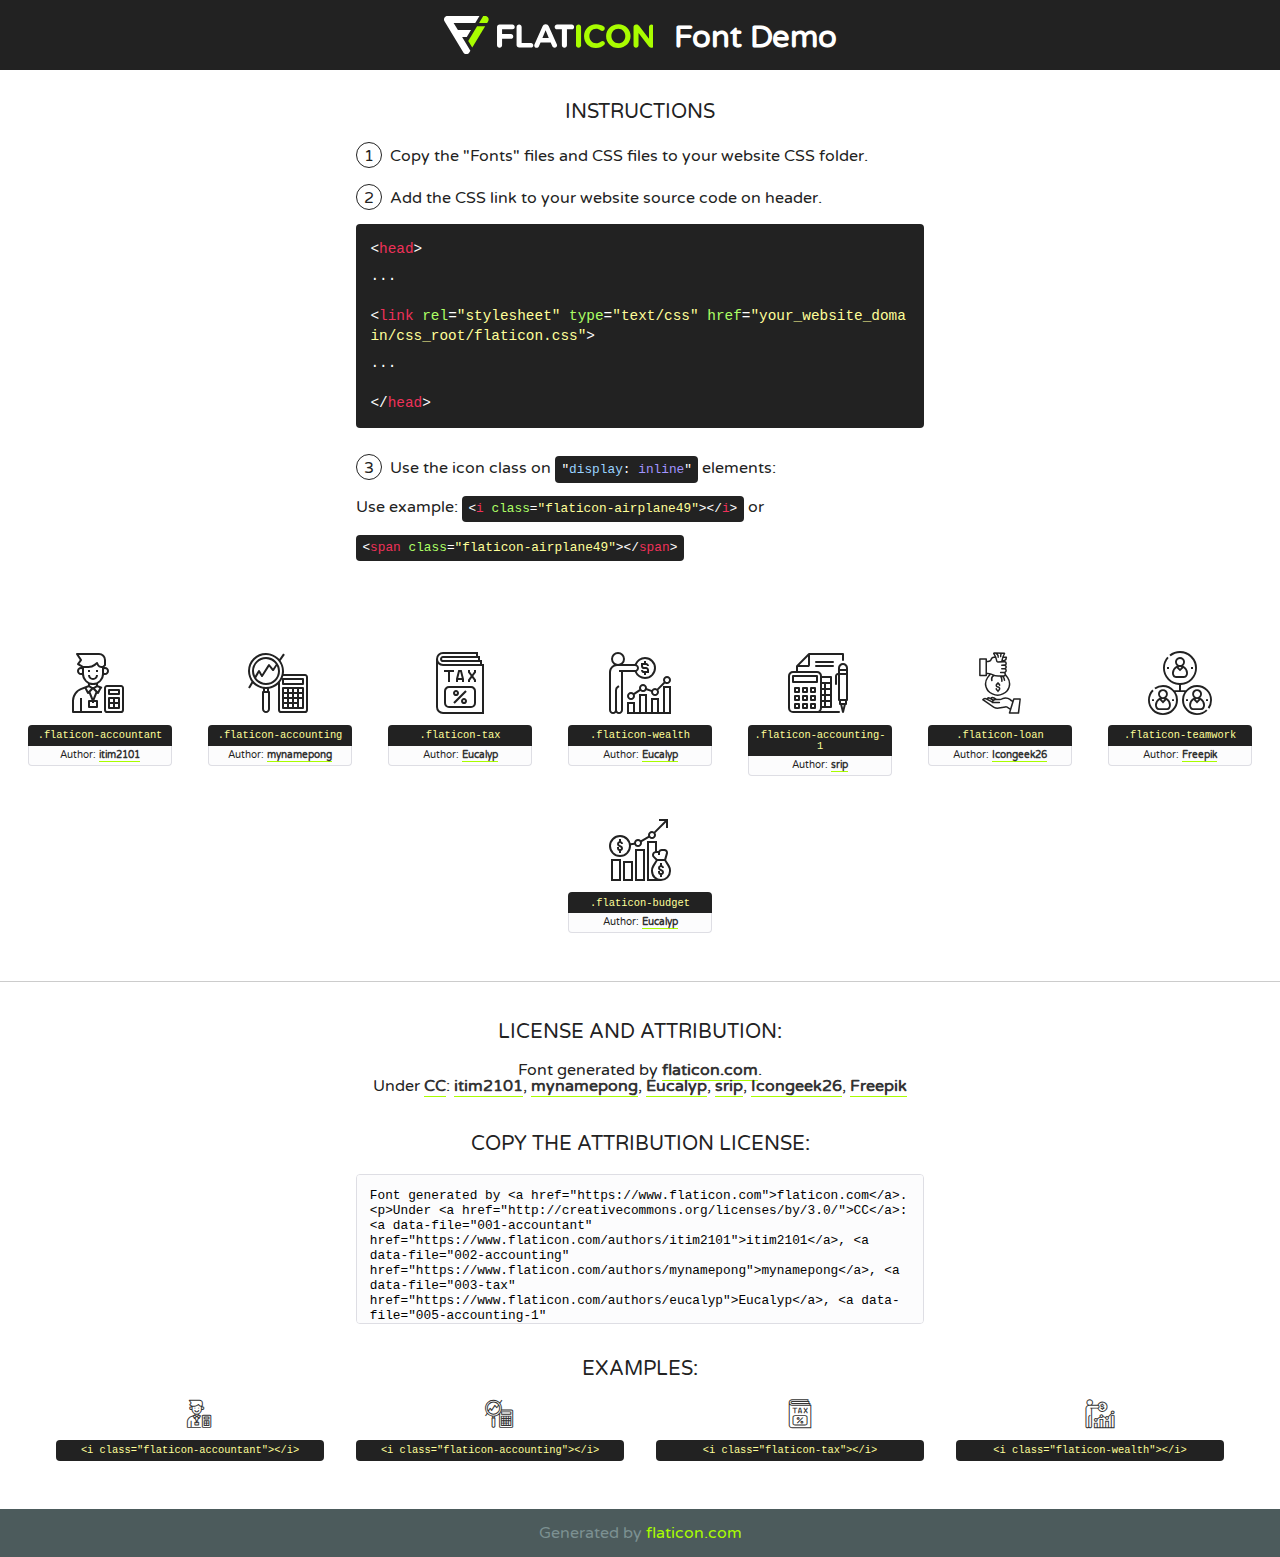
<file: fonts/flaticon/font/flaticon.html>
<!DOCTYPE html>
<!--
  Flaticon icon font: Flaticon
  Creation date: 31/03/2020 00:54
-->
<html>
<!DOCTYPE html>
<html>

<head>
    <title>Flaticon WebFont</title>
    <link href="http://fonts.googleapis.com/css?family=Varela+Round" rel="stylesheet" type="text/css" />
    <link rel="stylesheet" type="text/css" href="flaticon.css">
    <meta charset="UTF-8">
    <style>
    html, body, div, span, applet, object, iframe,
    h1, h2, h3, h4, h5, h6, p, blockquote, pre,
    a, abbr, acronym, address, big, cite, code,
    del, dfn, em, img, ins, kbd, q, s, samp,
    small, strike, strong, sub, sup, tt, var,
    b, u, i, center,
    dl, dt, dd, ol, ul, li,
    fieldset, form, label, legend,
    table, caption, tbody, tfoot, thead, tr, th, td,
    article, aside, canvas, details, embed, 
    figure, figcaption, footer, header, hgroup, 
    menu, nav, output, ruby, section, summary,
    time, mark, audio, video {
        margin: 0;
        padding: 0;
        border: 0;
        font-size: 100%;
        font: inherit;
        vertical-align: baseline;
    }
    /* HTML5 display-role reset for older browsers */
    article, aside, details, figcaption, figure, 
    footer, header, hgroup, menu, nav, section {
        display: block;
    }
    body {
        line-height: 1;
    }
    ol, ul {
        list-style: none;
    }
    blockquote, q {
        quotes: none;
    }
    blockquote:before, blockquote:after,
    q:before, q:after {
        content: '';
        content: none;
    }
    table {
        border-collapse: collapse;
        border-spacing: 0;
    }
    body {
        font-family: 'Varela Round', Helvetica, Arial, sans-serif;
        font-size: 16px;
        color: #222;
    }
    a {
        color: #333;
        border-bottom: 1px solid #a9fd00;
        font-weight: bold;
        text-decoration: none;
    }
    * {
        -moz-box-sizing: border-box;
        -webkit-box-sizing: border-box;
        box-sizing: border-box;
        margin: 0;
        padding: 0;
    }
    [class^="flaticon-"]:before, [class*=" flaticon-"]:before, [class^="flaticon-"]:after, [class*=" flaticon-"]:after {
        font-family: Flaticon;
        font-size: 30px;
        font-style: normal;
        margin-left: 20px;
        color: #333;
    }
    .wrapper {
        max-width: 600px;
        margin: auto;
        padding: 0 1em;
    }
    .title {
        font-size: 1.25em;
        text-align: center;
        margin-bottom: 1em;
        text-transform: uppercase;
    }
    header {
        text-align: center;
        background-color: #222;
        color: #fff;
        padding: 1em;
    }
    header .logo {
        width: 210px;
        height: 38px;
        display: inline-block;
        vertical-align: middle;
        margin-right: 1em;
        border: none;
    }
    header strong {
        font-size: 1.95em;
        font-weight: bold;
        vertical-align: middle;
        margin-top: 5px;
        display: inline-block;
    }
    .demo {
        margin: 2em auto;
        line-height: 1.25em;
    }
    .demo ul li {
        margin-bottom: 1em;
    }
    .demo ul li .num {
        color: #222;
        border-radius: 20px;
        display: inline-block;
        width: 26px;
        padding: 3px;
        height: 26px;
        text-align: center;
        margin-right: 0.5em;
        border: 1px solid #222;
    }
    .demo ul li code {
        background-color: #222;
        border-radius: 4px;
        padding: 0.25em 0.5em;
        display: inline-block;
        color: #fff;
        font-family: Consolas,Monaco,Lucida Console,Liberation Mono,DejaVu Sans Mono,Bitstream Vera Sans Mono,Courier New, monospace;
        font-weight: lighter;
        margin-top: 1em;
        font-size: 0.8em;
        word-break: break-all;
    }
    .demo ul li code.big {
        padding: 1em;
        font-size: 0.9em;
    }
    .demo ul li code .red {
        color: #EF3159;
    }
    .demo ul li code .green {
        color: #ACFF65;
    }
    .demo ul li code .yellow {
        color: #FFFF99;
    }
    .demo ul li code .blue {
        color: #99D3FF;
    }
    .demo ul li code .purple {
        color: #A295FF;
    }
    .demo ul li code .dots {
        margin-top: 0.5em;
        display: block;
    }
    #glyphs {
        border-bottom: 1px solid #ccc;
        padding: 2em 0;
        text-align: center;
    }
    .glyph {
        display: inline-block;
        width: 9em;
        margin: 1em;
        text-align: center;
        vertical-align: top;
        background: #FFF;
    }
    .glyph .glyph-icon {
        padding: 10px;
        display: block;
        font-family:"Flaticon";
        font-size: 64px;
        line-height: 1;
    }
    .glyph .glyph-icon:before {
        font-size: 64px;
        color: #222;
        margin-left: 0;
    }
    .class-name {
        font-size: 0.65em;
        background-color: #222;
        color: #fff;
        border-radius: 4px 4px 0 0;
        padding: 0.5em;
        color: #FFFF99;
        font-family: Consolas,Monaco,Lucida Console,Liberation Mono,DejaVu Sans Mono,Bitstream Vera Sans Mono,Courier New, monospace;
    }
    .author-name {
        font-size: 0.6em;
        background-color: #fcfcfd;
        border: 1px solid #DEDEE4;
        border-top: 0;
        border-radius: 0 0 4px 4px;
        padding: 0.5em;
    }
    .class-name:last-child {
        font-size: 10px;
        color:#888;
    }
    .class-name:last-child a {
        font-size: 10px;
        color:#555;
    }
    .class-name:last-child a:hover {
        color:#a9fd00;
    }
    .glyph > input {
        display: block;
        width: 100px;
        margin: 5px auto;
        text-align: center;
        font-size: 12px;
        cursor: text;
    }
    .glyph > input.icon-input {
        font-family:"Flaticon";
        font-size: 16px;
        margin-bottom: 10px;
    }
    .attribution .title {
        margin-top: 2em;
    }
    .attribution textarea {
        background-color: #fcfcfd;
        padding: 1em;
        border: none;
        box-shadow: none;
        border: 1px solid #DEDEE4;
        border-radius: 4px;
        resize: none;
        width: 100%;
        height: 150px;
        font-size: 0.8em;
        font-family: Consolas,Monaco,Lucida Console,Liberation Mono,DejaVu Sans Mono,Bitstream Vera Sans Mono,Courier New, monospace;
        -webkit-appearance: none;
    }
    .iconsuse {
        margin: 2em auto;
        text-align: center;
        max-width: 1200px;
    }
    .iconsuse:after {
        content: '';
        display: table;
        clear: both;
    }
    .iconsuse .image {
        float: left;
        width: 25%;
        padding: 0 1em;
    }
    .iconsuse .image p {
        margin-bottom: 1em;
    }
    .iconsuse .image span {
        display: block;
        font-size: 0.65em;
        background-color: #222;
        color: #fff;
        border-radius: 4px;
        padding: 0.5em;
        color: #FFFF99;
        margin-top: 1em;
        font-family: Consolas,Monaco,Lucida Console,Liberation Mono,DejaVu Sans Mono,Bitstream Vera Sans Mono,Courier New, monospace;
    }
    #footer {
        text-align: center;
        background-color: #4C5B5C;
        color: #7c9192;
        padding: 1em;
    }
    #footer a {
        border: none;
        color: #a9fd00;
        font-weight: normal;
    }
    @media (max-width: 960px) {
        .iconsuse .image {
            width: 50%;
        }
    }
    @media (max-width: 560px) {
        .iconsuse .image {
            width: 100%;
        }
    }
    </style>
</head>

<body class="characters-off">

    <header>
        <a href="https://www.flaticon.com" target="_blank" class="logo">
            <svg version="1.1" xmlns="http://www.w3.org/2000/svg" xmlns:xlink="http://www.w3.org/1999/xlink" xmlns:a="http://ns.adobe.com/AdobeSVGViewerExtensions/3.0/" viewBox="0 0 560.875 102.036" enable-background="new 0 0 560.875 102.036" xml:space="preserve">
                <defs>
                </defs>
                <g>
                    <g class="letters">
                        <path fill="#ffffff" d="M141.596,29.675c0-3.777,2.985-6.767,6.764-6.767h34.438c3.426,0,6.15,2.728,6.15,6.15
                        c0,3.43-2.724,6.149-6.15,6.149h-27.674v13.091h23.719c3.429,0,6.151,2.724,6.151,6.15c0,3.43-2.723,6.149-6.151,6.149h-23.719
                        v17.574c0,3.773-2.986,6.761-6.764,6.761c-3.779,0-6.764-2.989-6.764-6.761V29.675z"></path>
                        <path fill="#ffffff" d="M193.844,29.149c0-3.781,2.985-6.767,6.764-6.767c3.776,0,6.763,2.985,6.763,6.767v42.957h25.039
                        c3.426,0,6.149,2.726,6.149,6.153c0,3.425-2.723,6.15-6.149,6.15h-31.802c-3.779,0-6.764-2.986-6.764-6.768V29.149z"></path>
                        <path fill="#ffffff" d="M241.891,75.71l21.438-48.407c1.492-3.341,4.215-5.357,7.906-5.357h0.792
                        c3.686,0,6.323,2.017,7.815,5.357l21.439,48.407c0.436,0.967,0.701,1.845,0.701,2.723c0,3.602-2.809,6.501-6.414,6.501
                        c-3.161,0-5.269-1.845-6.499-4.655l-4.132-9.661h-27.059l-4.301,10.102c-1.144,2.631-3.426,4.214-6.237,4.214
                        c-3.517,0-6.24-2.81-6.24-6.325C241.1,77.64,241.451,76.677,241.891,75.71z M279.932,58.666l-8.521-20.297l-8.526,20.297H279.932
                        z"></path>
                        <path fill="#ffffff" d="M314.864,35.387H301.86c-3.429,0-6.239-2.813-6.239-6.238c0-3.429,2.811-6.24,6.239-6.24h39.533
                        c3.426,0,6.237,2.811,6.237,6.24c0,3.425-2.811,6.238-6.237,6.238h-13.001v42.785c0,3.773-2.99,6.761-6.764,6.761
                        c-3.779,0-6.764-2.989-6.764-6.761V35.387z"></path>
                        <path fill="#A9FD00" d="M352.615,29.149c0-3.781,2.985-6.767,6.767-6.767c3.774,0,6.761,2.985,6.761,6.767v49.024
                        c0,3.773-2.987,6.761-6.761,6.761c-3.781,0-6.767-2.989-6.767-6.761V29.149z"></path>
                        <path fill="#A9FD00" d="M374.132,53.836v-0.179c0-17.481,13.178-31.801,32.065-31.801c9.22,0,15.459,2.458,20.557,6.238
                        c1.402,1.054,2.637,2.985,2.637,5.357c0,3.692-2.985,6.59-6.681,6.59c-1.845,0-3.071-0.702-4.044-1.319
                        c-3.776-2.813-7.729-4.393-12.562-4.393c-10.364,0-17.831,8.611-17.831,19.154v0.173c0,10.542,7.291,19.329,17.831,19.329
                        c5.715,0,9.492-1.756,13.359-4.834c1.049-0.874,2.458-1.491,4.039-1.491c3.429,0,6.325,2.813,6.325,6.236
                        c0,2.106-1.056,3.78-2.282,4.834c-5.539,4.834-12.036,7.733-21.878,7.733C387.572,85.464,374.132,71.493,374.132,53.836z"></path>
                        <path fill="#A9FD00" d="M433.009,53.836v-0.179c0-17.481,13.79-31.801,32.766-31.801c18.981,0,32.592,14.143,32.592,31.628v0.173
                        c0,17.483-13.785,31.807-32.769,31.807C446.625,85.464,433.009,71.32,433.009,53.836z M484.224,53.836v-0.179
                        c0-10.539-7.725-19.326-18.626-19.326c-10.893,0-18.449,8.611-18.449,19.154v0.173c0,10.542,7.73,19.329,18.626,19.329
                        C476.676,72.986,484.224,64.378,484.224,53.836z"></path>
                        <path fill="#A9FD00" d="M506.233,29.321c0-3.774,2.99-6.763,6.767-6.763h1.401c3.252,0,5.183,1.583,7.029,3.953l26.093,34.265
                        V29.059c0-3.692,2.99-6.677,6.681-6.677c3.683,0,6.671,2.985,6.671,6.677v48.934c0,3.78-2.987,6.765-6.764,6.765h-0.436
                        c-3.257,0-5.188-1.581-7.034-3.953l-27.056-35.492v32.944c0,3.687-2.985,6.676-6.678,6.676c-3.683,0-6.673-2.989-6.673-6.676
                        V29.321z"></path>
                    </g>
                    <g class="insignia">
                        <path fill="#ffffff" d="M48.372,56.137h12.517l11.156-18.537H37.186L25.688,18.539h57.825L94.668,0H9.271
                        C5.925,0,2.842,1.801,1.198,4.716c-1.644,2.907-1.593,6.482,0.134,9.343l50.38,83.501c1.678,2.781,4.689,4.476,7.938,4.476
                        c3.246,0,6.257-1.695,7.935-4.476l2.898-4.804L48.372,56.137z"></path>
                        <g class="i">
                            <path fill="#A9FD00" d="M93.575,18.539h0.031v0.004l21.652,0.004l2.705-4.488c1.727-2.861,1.778-6.436,0.133-9.343
                            C116.454,1.801,113.371,0,110.026,0h-5.294L93.575,18.539z"></path>
                            <polygon fill="#A9FD00" points="88.291,27.356 64.725,66.486 75.519,84.404 109.942,27.356"></polygon>
                        </g>
                    </g>
                </g>
            </svg>
        </a>
        <strong>Font Demo</strong>
    </header>


    <section class="demo wrapper">

        <p class="title">Instructions</p>

        <ul>
            <li>
                <span class="num">1</span>Copy the "Fonts" files and CSS files to your website CSS folder.
            </li>
            <li>
                <span class="num">2</span>Add the CSS link to your website source code on header.
                <code class="big">
                    &lt;<span class="red">head</span>&gt;
                    <br/><span class="dots">...</span>
                    <br/>&lt;<span class="red">link</span> <span class="green">rel</span>=<span class="yellow">"stylesheet"</span> <span class="green">type</span>=<span class="yellow">"text/css"</span> <span class="green">href</span>=<span class="yellow">"your_website_domain/css_root/flaticon.css"</span>&gt;
                    <br/><span class="dots">...</span>
                    <br/>&lt;/<span class="red">head</span>&gt;
                </code>
            </li>

            <li>
                <p>
                    <span class="num">3</span>Use the icon class on <code>"<span class="blue">display</span>:<span class="purple"> inline</span>"</code> elements:
                    <br />
                    Use example: <code>&lt;<span class="red">i</span> <span class="green">class</span>=<span class="yellow">&quot;flaticon-airplane49&quot;</span>&gt;&lt;/<span class="red">i</span>&gt;</code> or <code>&lt;<span class="red">span</span> <span class="green">class</span>=<span class="yellow">&quot;flaticon-airplane49&quot;</span>&gt;&lt;/<span class="red">span</span>&gt;</code>
            </li>
        </ul>

    </section>




   <section id="glyphs">          
    
      
        <div class="glyph"><div class="glyph-icon flaticon-accountant"></div>
            <div class="class-name">.flaticon-accountant</div>
            <div class="author-name">Author: <a data-file="001-accountant" href="https://www.flaticon.com/authors/itim2101">itim2101</a> </div> 
        </div>        
        
        <div class="glyph"><div class="glyph-icon flaticon-accounting"></div>
            <div class="class-name">.flaticon-accounting</div>
            <div class="author-name">Author: <a data-file="002-accounting" href="https://www.flaticon.com/authors/mynamepong">mynamepong</a> </div> 
        </div>        
        
        <div class="glyph"><div class="glyph-icon flaticon-tax"></div>
            <div class="class-name">.flaticon-tax</div>
            <div class="author-name">Author: <a data-file="003-tax" href="https://www.flaticon.com/authors/eucalyp">Eucalyp</a> </div> 
        </div>        
        
        <div class="glyph"><div class="glyph-icon flaticon-wealth"></div>
            <div class="class-name">.flaticon-wealth</div>
            <div class="author-name">Author: <a data-file="004-wealth" href="https://www.flaticon.com/authors/eucalyp">Eucalyp</a> </div> 
        </div>        
        
        <div class="glyph"><div class="glyph-icon flaticon-accounting-1"></div>
            <div class="class-name">.flaticon-accounting-1</div>
            <div class="author-name">Author: <a data-file="005-accounting-1" href="https://www.flaticon.com/authors/srip">srip</a> </div> 
        </div>        
        
        <div class="glyph"><div class="glyph-icon flaticon-loan"></div>
            <div class="class-name">.flaticon-loan</div>
            <div class="author-name">Author: <a data-file="006-loan" href="https://www.flaticon.com/authors/icongeek26">Icongeek26</a> </div> 
        </div>        
        
        <div class="glyph"><div class="glyph-icon flaticon-teamwork"></div>
            <div class="class-name">.flaticon-teamwork</div>
            <div class="author-name">Author: <a data-file="007-teamwork" href="http://www.freepik.com">Freepik</a> </div> 
        </div>        
        
        <div class="glyph"><div class="glyph-icon flaticon-budget"></div>
            <div class="class-name">.flaticon-budget</div>
            <div class="author-name">Author: <a data-file="008-budget" href="https://www.flaticon.com/authors/eucalyp">Eucalyp</a> </div> 
        </div>        
        

    </section>



    <section class="attribution wrapper"   style="text-align:center;">

      <div class="title">License and attribution:</div><div class="attrDiv">Font generated by <a href="https://www.flaticon.com">flaticon.com</a>. <div><p>Under <a href="http://creativecommons.org/licenses/by/3.0/">CC</a>: <a data-file="001-accountant" href="https://www.flaticon.com/authors/itim2101">itim2101</a>, <a data-file="002-accounting" href="https://www.flaticon.com/authors/mynamepong">mynamepong</a>, <a data-file="003-tax" href="https://www.flaticon.com/authors/eucalyp">Eucalyp</a>, <a data-file="005-accounting-1" href="https://www.flaticon.com/authors/srip">srip</a>, <a data-file="006-loan" href="https://www.flaticon.com/authors/icongeek26">Icongeek26</a>, <a data-file="007-teamwork" href="http://www.freepik.com">Freepik</a></p>  </div>
      </div>
      <div class="title">Copy the Attribution License:</div>

    <textarea onclick="this.focus();this.select();">Font generated by &lt;a href=&quot;https://www.flaticon.com&quot;&gt;flaticon.com&lt;/a&gt;. <p>Under <a href="http://creativecommons.org/licenses/by/3.0/">CC</a>: <a data-file="001-accountant" href="https://www.flaticon.com/authors/itim2101">itim2101</a>, <a data-file="002-accounting" href="https://www.flaticon.com/authors/mynamepong">mynamepong</a>, <a data-file="003-tax" href="https://www.flaticon.com/authors/eucalyp">Eucalyp</a>, <a data-file="005-accounting-1" href="https://www.flaticon.com/authors/srip">srip</a>, <a data-file="006-loan" href="https://www.flaticon.com/authors/icongeek26">Icongeek26</a>, <a data-file="007-teamwork" href="http://www.freepik.com">Freepik</a></p>  
     </textarea>

    </section>

    <section class="iconsuse">

          <div class="title">Examples:</div>            
             
            <div class="image">
                <p>
                    <i class="glyph-icon flaticon-accountant"></i> 
                    <span>&lt;i class=&quot;flaticon-accountant&quot;&gt;&lt;/i&gt;</span>
                </p>
            </div>
            
            <div class="image">
                <p>
                    <i class="glyph-icon flaticon-accounting"></i> 
                    <span>&lt;i class=&quot;flaticon-accounting&quot;&gt;&lt;/i&gt;</span>
                </p>
            </div>
            
            <div class="image">
                <p>
                    <i class="glyph-icon flaticon-tax"></i> 
                    <span>&lt;i class=&quot;flaticon-tax&quot;&gt;&lt;/i&gt;</span>
                </p>
            </div>
            
            <div class="image">
                <p>
                    <i class="glyph-icon flaticon-wealth"></i> 
                    <span>&lt;i class=&quot;flaticon-wealth&quot;&gt;&lt;/i&gt;</span>
                </p>
            </div>
                       
        </div>
                            
    </section>

<div id="footer">
    <div>Generated by <a href="https://www.flaticon.com">flaticon.com</a>
    </div>
</div>



</body>
</html>
</file>
<file: fonts/flaticon/font/flaticon.css>
/*
  	Flaticon icon font: Flaticon
  	Creation date: 31/03/2020 00:54
  	*/

@font-face {
  font-family: "Flaticon";
  src: url("./Flaticon.eot");
  src: url("./Flaticon.eot?#iefix") format("embedded-opentype"),
       url("./Flaticon.woff2") format("woff2"),
       url("./Flaticon.woff") format("woff"),
       url("./Flaticon.ttf") format("truetype"),
       url("./Flaticon.svg#Flaticon") format("svg");
  font-weight: normal;
  font-style: normal;
}

@media screen and (-webkit-min-device-pixel-ratio:0) {
  @font-face {
    font-family: "Flaticon";
    src: url("./Flaticon.svg#Flaticon") format("svg");
  }
}

[class^="flaticon-"]:before, [class*=" flaticon-"]:before,
[class^="flaticon-"]:after, [class*=" flaticon-"]:after {   
  font-family: Flaticon;
        font-size: 20px;
font-style: normal;
margin-left: 20px;
}

.flaticon-accountant:before { content: "\f100"; }
.flaticon-accounting:before { content: "\f101"; }
.flaticon-tax:before { content: "\f102"; }
.flaticon-wealth:before { content: "\f103"; }
.flaticon-accounting-1:before { content: "\f104"; }
.flaticon-loan:before { content: "\f105"; }
.flaticon-teamwork:before { content: "\f106"; }
.flaticon-budget:before { content: "\f107"; }
</file>
